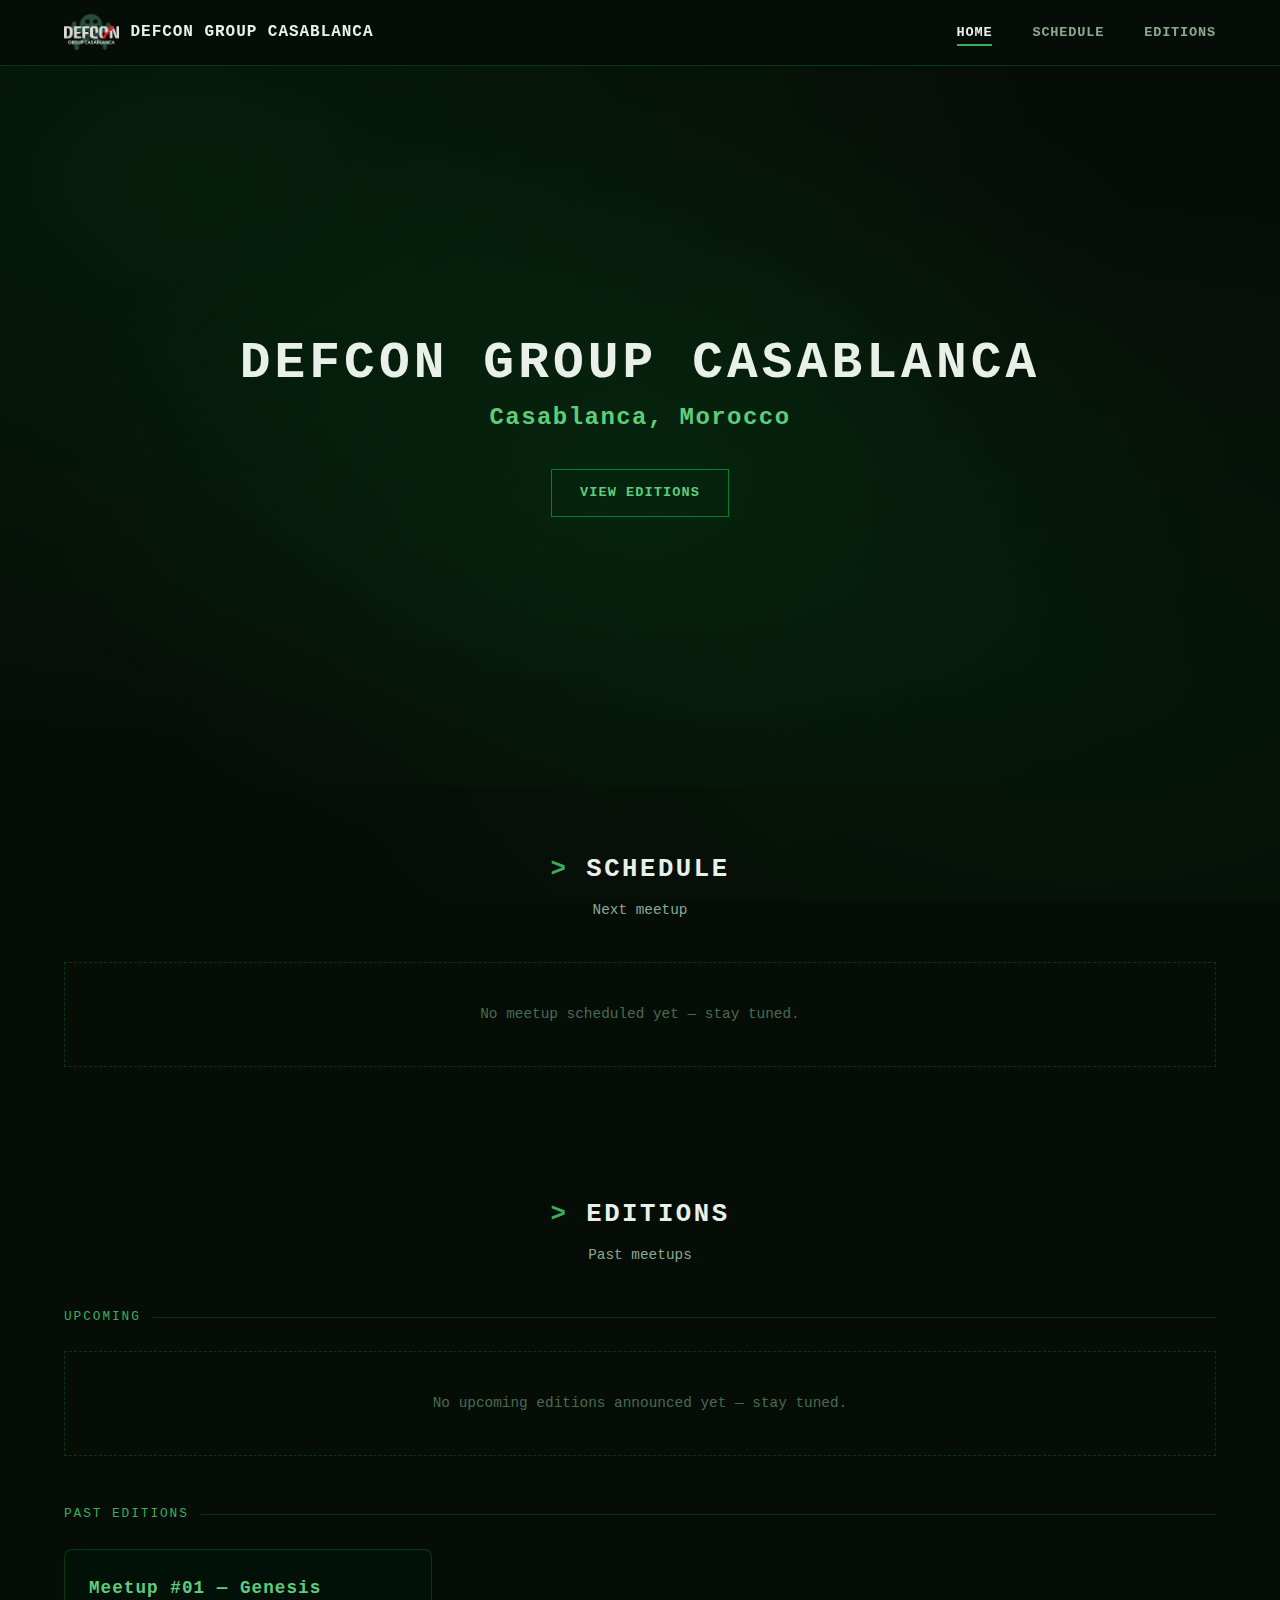
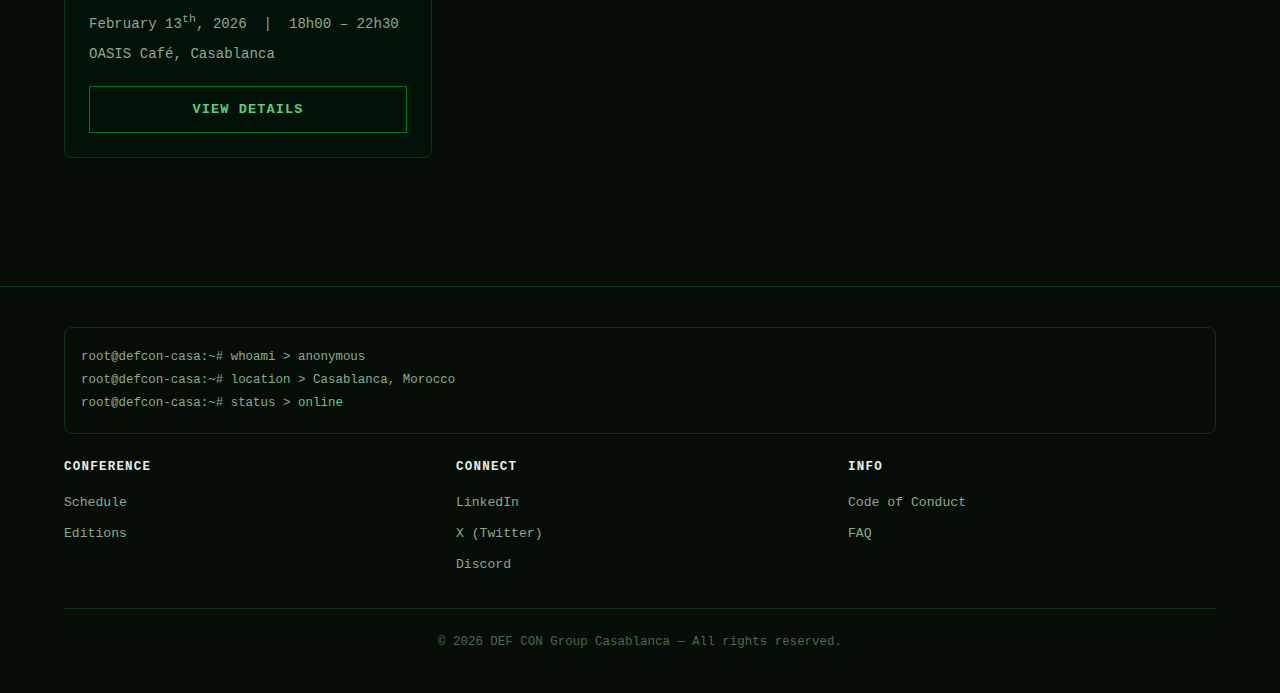
<file: index.html>
<!DOCTYPE html>
<html lang="en">
<head>
  <meta charset="UTF-8">
  <meta name="viewport" content="width=device-width, initial-scale=1.0">
  <meta name="description" content="DEF CON Group Casablanca">
  <title>DEF CON Group Casablanca</title>
  <link rel="icon" href="images/logo.png" type="image/png">
  <link rel="stylesheet" href="css/style.css">
</head>
<body>

  <!-- Navigation -->
  <nav class="navbar">
    <div class="navbar-container">
      <div class="navbar-logo">
        <img src="images/logo.png" alt="DEF CON Group Casablanca" onerror="this.style.display='none'">
        <span class="navbar-logo-text">DEFCON GROUP CASABLANCA</span>
      </div>
      <ul class="navbar-menu" id="navbarMenu">
        <li><a href="#home" class="active">HOME</a></li>
        <li><a href="#schedule">SCHEDULE</a></li>
        <li><a href="#editions">EDITIONS</a></li>
      </ul>
      <div class="navbar-toggle" id="navbarToggle">
        <span></span><span></span><span></span>
      </div>
    </div>
  </nav>

  <!-- Hero -->
  <section id="home" class="hero">
    <div class="hero-content">
      <h1 class="hero-glitch">DEFCON GROUP CASABLANCA</h1>
      <div class="hero-tagline">Casablanca, Morocco</div>
      <div class="hero-cta">
        <a href="#editions" class="btn">View Editions</a>
      </div>
    </div>
  </section>

  <!-- Schedule -->
  <section id="schedule" class="section">
    <div class="container">
      <div class="section-header">
        <h2 class="section-title">Schedule</h2>
        <p class="section-subtitle">Next meetup</p>
      </div>
      <div class="archive-empty">
        No meetup scheduled yet — stay tuned.
      </div>
    </div>
  </section>

  <!-- Editions -->
  <section id="editions" class="section">
    <div class="container">
      <div class="section-header">
        <h2 class="section-title">Editions</h2>
        <p class="section-subtitle">Past meetups</p>
      </div>

      <div class="editions-group-label">Upcoming</div>
      <div class="archive-empty">
        No upcoming editions announced yet — stay tuned.
      </div>

      <div class="editions-group-label" style="margin-top: 3rem;">Past Editions</div>
      <div class="archive-grid">
        <div class="archive-card" onclick="location.href='edition-1.html'">
          <div class="archive-year">Meetup #01 — Genesis</div>
          <p class="archive-description">February 13<sup>th</sup>, 2026 &nbsp;|&nbsp; 18h00 – 22h30</p>
          <p class="archive-description">OASIS Café, Casablanca</p>
          <a href="edition-1.html" class="btn" style="margin-top:0.75rem;width:100%;text-align:center;">View Details</a>
        </div>
      </div>

    </div>
  </section>

  <!-- Footer -->
  <footer class="footer">
    <div class="container">

      <div class="footer-terminal">
        <p>root@defcon-casa:~# whoami &gt; anonymous</p>
        <p>root@defcon-casa:~# location &gt; Casablanca, Morocco</p>
        <p>root@defcon-casa:~# status &gt; <span style="color:var(--color-green-hi)">online</span></p>
      </div>

      <div class="footer-content">
        <div class="footer-section">
          <h4>Conference</h4>
          <ul>
            <li><a href="#schedule">Schedule</a></li>
            <li><a href="#editions">Editions</a></li>
          </ul>
        </div>
        <div class="footer-section">
          <h4>Connect</h4>
          <ul>
            <li><a href="https://ma.linkedin.com/company/defcon-group-casablanca" target="_blank">LinkedIn</a></li>
            <li><a href="#" target="_blank">X (Twitter)</a></li>
            <li><a href="#" target="_blank">Discord</a></li>
          </ul>
        </div>
        <div class="footer-section">
          <h4>Info</h4>
          <ul>
            <li><a href="#">Code of Conduct</a></li>
            <li><a href="#">FAQ</a></li>
          </ul>
        </div>
      </div>

      <div class="footer-bottom">
        &copy; 2026 DEF CON Group Casablanca — All rights reserved.
      </div>

    </div>
  </footer>

  <script>
    const toggle = document.getElementById('navbarToggle');
    const menu   = document.getElementById('navbarMenu');
    if (toggle) toggle.addEventListener('click', () => menu.classList.toggle('active'));

    document.querySelectorAll('a[href^="#"]').forEach(a => {
      a.addEventListener('click', e => {
        const t = a.getAttribute('href');
        if (t !== '#' && document.querySelector(t)) {
          e.preventDefault();
          document.querySelector(t).scrollIntoView({ behavior: 'smooth' });
        }
      });
    });
  </script>

</body>
</html>
</file>
<file: css/style.css>
/* ============================================
   DEFCON GROUP CASABLANCA
   Dark Circuit-Board Aesthetic
   ============================================ */

:root {
  --color-bg:        #060d07;
  --color-bg-card:   rgba(0, 20, 8, 0.7);
  --color-border:    rgba(0, 180, 60, 0.25);
  --color-border-hi: rgba(0, 220, 80, 0.5);

  --color-green:     #3aad5a;
  --color-green-hi:  #5fcc7a;

  --color-text:      #e8f0e9;
  --color-text-dim:  #8aaa90;
  --color-text-mute: #4a6a50;

  --font-mono: 'Courier New', 'Consolas', monospace;

  --gap:   1.5rem;
  --gap-lg: 2.5rem;
  --gap-xl: 4rem;
  --max-w: 1200px;
}

/* ============================================
   BASE
   ============================================ */
*, *::before, *::after { margin: 0; padding: 0; box-sizing: border-box; }

html { font-size: 16px; scroll-behavior: smooth; }

body {
  font-family: var(--font-mono);
  background-color: var(--color-bg);
  color: var(--color-text);
  line-height: 1.6;
  overflow-x: hidden;
  min-height: 100vh;

  /* Subtle glow background */
  background-image:
    radial-gradient(ellipse at 15% 20%,  rgba(0, 100, 30, 0.18) 0%, transparent 55%),
    radial-gradient(ellipse at 85% 75%,  rgba(0, 80,  25, 0.14) 0%, transparent 50%),
    radial-gradient(ellipse at 50% 50%,  rgba(0, 50,  15, 0.1)  0%, transparent 70%);
  background-attachment: fixed;
}

a { color: var(--color-green-hi); text-decoration: none; transition: color 0.2s; }
a:hover { color: #fff; }

h1, h2, h3, h4 {
  font-family: var(--font-mono);
  text-transform: uppercase;
  letter-spacing: 0.06em;
  color: var(--color-text);
}

p { color: var(--color-text-dim); margin-bottom: 0.75rem; }

/* ============================================
   LAYOUT
   ============================================ */
.container {
  max-width: var(--max-w);
  margin: 0 auto;
  padding: 0 var(--gap);
}

.section {
  padding: var(--gap-xl) 0;
}

.section-header {
  text-align: center;
  margin-bottom: var(--gap-lg);
}

.section-title {
  font-size: 1.6rem;
  color: var(--color-text);
  margin-bottom: 0.5rem;
  letter-spacing: 0.1em;
}

.section-title::before {
  content: '> ';
  color: var(--color-green);
}

.section-subtitle {
  color: var(--color-text-dim);
  font-size: 0.9rem;
}

/* ============================================
   NAVBAR
   ============================================ */
.navbar {
  background-color: rgba(6, 13, 7, 0.95);
  position: sticky;
  top: 0;
  z-index: 1000;
  border-bottom: 1px solid var(--color-border);
  backdrop-filter: blur(8px);
}

.navbar-container {
  max-width: var(--max-w);
  margin: 0 auto;
  padding: 0.9rem var(--gap);
  display: flex;
  justify-content: space-between;
  align-items: center;
}

.navbar-logo {
  display: flex;
  align-items: center;
  gap: 0.75rem;
}

.navbar-logo img {
  height: 36px;
  object-fit: contain;
}

.navbar-logo-text {
  font-size: 1rem;
  font-weight: 700;
  color: var(--color-text);
  letter-spacing: 0.06em;
  text-transform: uppercase;
}

.navbar-menu {
  display: flex;
  list-style: none;
  gap: var(--gap-lg);
}

.navbar-menu a {
  color: var(--color-text-dim);
  font-size: 0.85rem;
  font-weight: 600;
  letter-spacing: 0.06em;
  text-transform: uppercase;
  padding-bottom: 4px;
  border-bottom: 2px solid transparent;
  transition: all 0.2s;
}

.navbar-menu a:hover,
.navbar-menu a.active {
  color: var(--color-text);
  border-bottom-color: var(--color-green);
}

.navbar-toggle {
  display: none;
  flex-direction: column;
  gap: 4px;
  cursor: pointer;
}
.navbar-toggle span {
  width: 22px;
  height: 2px;
  background: var(--color-text);
}

/* ============================================
   HERO
   ============================================ */
.hero {
  min-height: 80vh;
  display: flex;
  align-items: center;
  justify-content: center;
  text-align: center;
  position: relative;
  overflow: hidden;
}

/* extra circuit glow on hero */
.hero::after {
  content: '';
  position: absolute;
  inset: 0;
  background:
    radial-gradient(ellipse at 50% 60%, rgba(0, 140, 50, 0.12) 0%, transparent 65%);
  pointer-events: none;
}

.hero-content {
  position: relative;
  z-index: 2;
  max-width: 860px;
}

.hero-edition {
  display: inline-block;
  border: 1px solid var(--color-border-hi);
  color: var(--color-green-hi);
  font-size: 0.85rem;
  letter-spacing: 0.12em;
  text-transform: uppercase;
  padding: 0.4rem 1.2rem;
  margin-bottom: 1.5rem;
}

.hero-glitch {
  font-size: 3.2rem;
  font-weight: 700;
  color: var(--color-text);
  letter-spacing: 0.08em;
  margin-bottom: 0.5rem;
  line-height: 1.1;
}

.hero-tagline {
  font-size: 1.5rem;
  color: var(--color-green-hi);
  letter-spacing: 0.06em;
  margin-bottom: 2rem;
  font-weight: 600;
}

.hero-meta {
  display: flex;
  flex-direction: column;
  gap: 0.5rem;
  margin-bottom: 2.5rem;
}

.hero-meta-item {
  color: var(--color-text-dim);
  font-size: 1rem;
  display: flex;
  align-items: center;
  justify-content: center;
  gap: 0.5rem;
}

.hero-meta-item .icon {
  color: var(--color-green);
}

.hero-cta {
  display: flex;
  gap: 1rem;
  justify-content: center;
  flex-wrap: wrap;
}

/* ============================================
   BUTTONS
   ============================================ */
.btn {
  display: inline-block;
  padding: 0.75rem 1.75rem;
  font-family: var(--font-mono);
  font-size: 0.85rem;
  font-weight: 700;
  text-transform: uppercase;
  letter-spacing: 0.08em;
  border: 1px solid var(--color-border-hi);
  color: var(--color-green-hi);
  background: transparent;
  cursor: pointer;
  transition: all 0.2s;
}

.btn:hover {
  background: var(--color-green);
  border-color: var(--color-green);
  color: #000;
  transform: translateY(-1px);
}

/* ============================================
   SCHEDULE
   ============================================ */
.schedule-container {
  border: 1px solid var(--color-border);
  background: var(--color-bg-card);
  overflow: hidden;
  border-radius: 8px;
}

.schedule-table {
  width: 100%;
  border-collapse: collapse;
}

/* Column widths */
.schedule-table th:nth-child(1),
.schedule-table td.col-time  { width: 160px; }
.schedule-table th:nth-child(3),
.schedule-table td.col-speaker { width: 220px; }

.schedule-table thead {
  background: rgba(0, 180, 60, 0.12);
  border-bottom: 1px solid var(--color-border-hi);
}

.schedule-table th {
  padding: 1rem 1.25rem;
  font-size: 0.75rem;
  font-weight: 700;
  color: var(--color-green-hi);
  text-transform: uppercase;
  letter-spacing: 0.1em;
  text-align: left;
}

.schedule-table td {
  padding: 1rem 1.25rem;
  border-bottom: 1px solid var(--color-border);
  vertical-align: middle;
}

.schedule-table tbody tr:last-child td {
  border-bottom: none;
}

.schedule-table tbody tr:hover {
  background: rgba(0, 180, 60, 0.04);
}

/* Time cell */
td.col-time .schedule-time {
  color: var(--color-green-hi);
  font-weight: 700;
  font-size: 0.95rem;
  white-space: nowrap;
}

/* Title cell */
.schedule-title {
  color: var(--color-text);
  font-weight: 600;
  font-size: 0.95rem;
}

/* Speaker cell */
td.col-speaker {
  color: var(--color-text-dim);
  font-size: 0.9rem;
}

/* Welcome / full-width header row */
.schedule-table tr.row-header td {
  background: rgba(0, 180, 60, 0.15);
  border-bottom: 1px solid var(--color-border-hi);
  text-align: center;
  font-weight: 700;
  font-size: 1rem;
  color: var(--color-text);
  letter-spacing: 0.04em;
  padding: 1.1rem;
}

/* Break & Networking row */
.schedule-table tr.row-break td {
  background: rgba(0, 0, 0, 0.25);
  text-align: center;
  font-style: italic;
  color: var(--color-green);
  font-size: 0.85rem;
  padding: 0.65rem;
  border-color: rgba(0, 180, 60, 0.15);
}

/* Closing row */
.schedule-table tr.row-closing td {
  background: rgba(0, 180, 60, 0.12);
  text-align: center;
  font-weight: 700;
  color: var(--color-text);
  font-size: 0.95rem;
  padding: 1rem;
  border-top: 1px solid var(--color-border-hi);
  border-bottom: none;
}

/* ============================================
   SPONSORS
   ============================================ */
.sponsor-tier { margin-bottom: var(--gap-xl); }

.sponsor-tier-title {
  text-align: center;
  font-size: 1rem;
  color: var(--color-text-dim);
  letter-spacing: 0.1em;
  margin-bottom: var(--gap);
}

.sponsor-grid {
  display: grid;
  gap: var(--gap);
  justify-items: center;
}
.sponsor-grid.tier-1 { grid-template-columns: repeat(auto-fit, minmax(360px, 1fr)); }
.sponsor-grid.tier-2 { grid-template-columns: repeat(auto-fit, minmax(280px, 1fr)); }
.sponsor-grid.tier-3 { grid-template-columns: repeat(auto-fit, minmax(200px, 1fr)); }

.sponsor-logo {
  width: 100%;
  max-width: 240px;
  aspect-ratio: 3 / 1;
  background-color: transparent;
  border: 1px solid var(--color-border);
  display: flex;
  align-items: center;
  justify-content: center;
  padding: 2rem;
  transition: border-color 0.2s;
}

.sponsor-logo img {
  max-width: 100%;
  max-height: 36px;
  object-fit: contain;
  filter: brightness(0) invert(1);
}

.sponsor-logo:hover {
  border-color: var(--color-border-hi);
}

/* ============================================
   EDITIONS
   ============================================ */
.editions-group-label {
  font-size: 0.8rem;
  color: var(--color-green);
  letter-spacing: 0.15em;
  text-transform: uppercase;
  margin: var(--gap-lg) 0 var(--gap) 0;
  display: flex;
  align-items: center;
  gap: 0.75rem;
}

.editions-group-label::after {
  content: '';
  flex: 1;
  height: 1px;
  background: var(--color-border);
}

.archive-grid {
  display: grid;
  grid-template-columns: repeat(auto-fill, minmax(300px, 1fr));
  gap: var(--gap);
}

.archive-card {
  background: var(--color-bg-card);
  border: 1px solid var(--color-border);
  padding: var(--gap);
  transition: border-color 0.2s;
  cursor: pointer;
  display: flex;
  flex-direction: column;
  gap: 0.5rem;
  border-radius: 8px;
}

.archive-card:hover {
  border-color: var(--color-border-hi);
}

.archive-year {
  font-size: 1.1rem;
  font-weight: 700;
  color: var(--color-green-hi);
  letter-spacing: 0.06em;
}

.archive-description {
  font-size: 0.88rem;
  color: var(--color-text-dim);
  margin: 0;
}

.archive-empty {
  text-align: center;
  padding: var(--gap-lg);
  color: var(--color-text-mute);
  font-size: 0.9rem;
  border: 1px dashed var(--color-border);
}

/* ============================================
   GALLERY  (edition pages)
   ============================================ */
.gallery-grid {
  display: grid;
  grid-template-columns: repeat(auto-fill, minmax(260px, 1fr));
  gap: 1rem;
}

.gallery-item {
  position: relative;
  aspect-ratio: 4 / 3;
  overflow: hidden;
  cursor: pointer;
  border: 1px solid var(--color-border);
  background: var(--color-bg-card);
  transition: border-color 0.2s;
  border-radius: 8px;
}

.gallery-item:hover { border-color: var(--color-border-hi); }

.gallery-item img {
  width: 100%;
  height: 100%;
  object-fit: cover;
  transition: transform 0.3s;
}

.gallery-item:hover img { transform: scale(1.04); }

/* Lightbox */
.lightbox {
  display: none;
  position: fixed;
  inset: 0;
  background: rgba(0,0,0,0.95);
  z-index: 9999;
  justify-content: center;
  align-items: center;
  cursor: pointer;
}
.lightbox.active { display: flex; }
.lightbox img {
  max-width: 90%;
  max-height: 90%;
  border: 1px solid var(--color-border);
}

/* Video cards (edition pages) */
.archive-grid .video-card {
  border: 1px solid var(--color-border);
  background: var(--color-bg-card);
  overflow: hidden;
  transition: border-color 0.2s;
}
.archive-grid .video-card:hover { border-color: var(--color-border-hi); }

.video-thumbnail {
  position: relative;
  padding-bottom: 56.25%;
  background: #000;
}
.video-thumbnail iframe {
  position: absolute;
  inset: 0;
  width: 100%;
  height: 100%;
  border: none;
}
.video-info { padding: 1rem; }
.video-title { font-size: 0.95rem; font-weight: 600; color: var(--color-text); margin-bottom: 0.25rem; }
.video-speaker { font-size: 0.85rem; color: var(--color-text-dim); }

/* Speaker cards (edition pages) */
.speaker-card {
  border: 1px solid var(--color-border);
  background: var(--color-bg-card);
  padding: var(--gap);
  transition: border-color 0.2s;
  border-radius: 8px;
}
.speaker-card:hover { border-color: var(--color-border-hi); }
.speaker-name { font-size: 1.05rem; font-weight: 700; color: var(--color-text); margin-bottom: 0.2rem; }
.speaker-title { font-size: 0.82rem; color: var(--color-green-hi); margin-bottom: 0.75rem; }
.speaker-bio { font-size: 0.88rem; color: var(--color-text-dim); line-height: 1.5; }

/* ============================================
   FOOTER
   ============================================ */
.footer {
  border-top: 1px solid var(--color-border);
  padding: var(--gap-lg) 0;
  margin-top: var(--gap-xl);
}

.footer-terminal {
  border: 1px solid var(--color-border);
  padding: 1rem;
  margin-bottom: var(--gap);
  font-size: 0.78rem;
  border-radius: 8px;
}
.footer-terminal p { color: var(--color-text-dim); margin: 0.2rem 0; }

.footer-content {
  display: grid;
  grid-template-columns: repeat(auto-fit, minmax(180px, 1fr));
  gap: var(--gap);
  margin-bottom: var(--gap);
}

.footer-section h4 {
  font-size: 0.78rem;
  color: var(--color-text);
  letter-spacing: 0.1em;
  margin-bottom: 0.75rem;
}

.footer-section ul { list-style: none; }
.footer-section ul li { margin-bottom: 0.35rem; }
.footer-section ul li a { color: var(--color-text-dim); font-size: 0.82rem; }
.footer-section ul li a:hover { color: var(--color-text); }

.footer-bottom {
  text-align: center;
  border-top: 1px solid var(--color-border);
  padding-top: var(--gap);
  color: var(--color-text-mute);
  font-size: 0.78rem;
}

/* ============================================
   RESPONSIVE
   ============================================ */
@media (max-width: 768px) {
  .hero-glitch { font-size: 2rem; }
  .hero-tagline { font-size: 1.1rem; }

  .navbar-menu {
    display: none;
    position: absolute;
    top: 100%;
    left: 0; right: 0;
    background: rgba(6, 13, 7, 0.98);
    flex-direction: column;
    padding: var(--gap);
    border-bottom: 1px solid var(--color-border);
  }
  .navbar-menu.active { display: flex; }
  .navbar-toggle { display: flex; }

  .schedule-table { font-size: 0.82rem; }
  .schedule-table th,
  .schedule-table td { padding: 0.75rem; }
  .schedule-table th:nth-child(1),
  .schedule-table td.col-time { width: 100px; }
  .schedule-table th:nth-child(3),
  .schedule-table td.col-speaker { width: auto; }

  .archive-grid { grid-template-columns: 1fr; }
  .sponsor-grid.tier-1 { grid-template-columns: 1fr; }
}

@media (max-width: 480px) {
  .container { padding: 0 1rem; }
  .hero-glitch { font-size: 1.6rem; }
  .section { padding: 2.5rem 0; }
}
</file>
